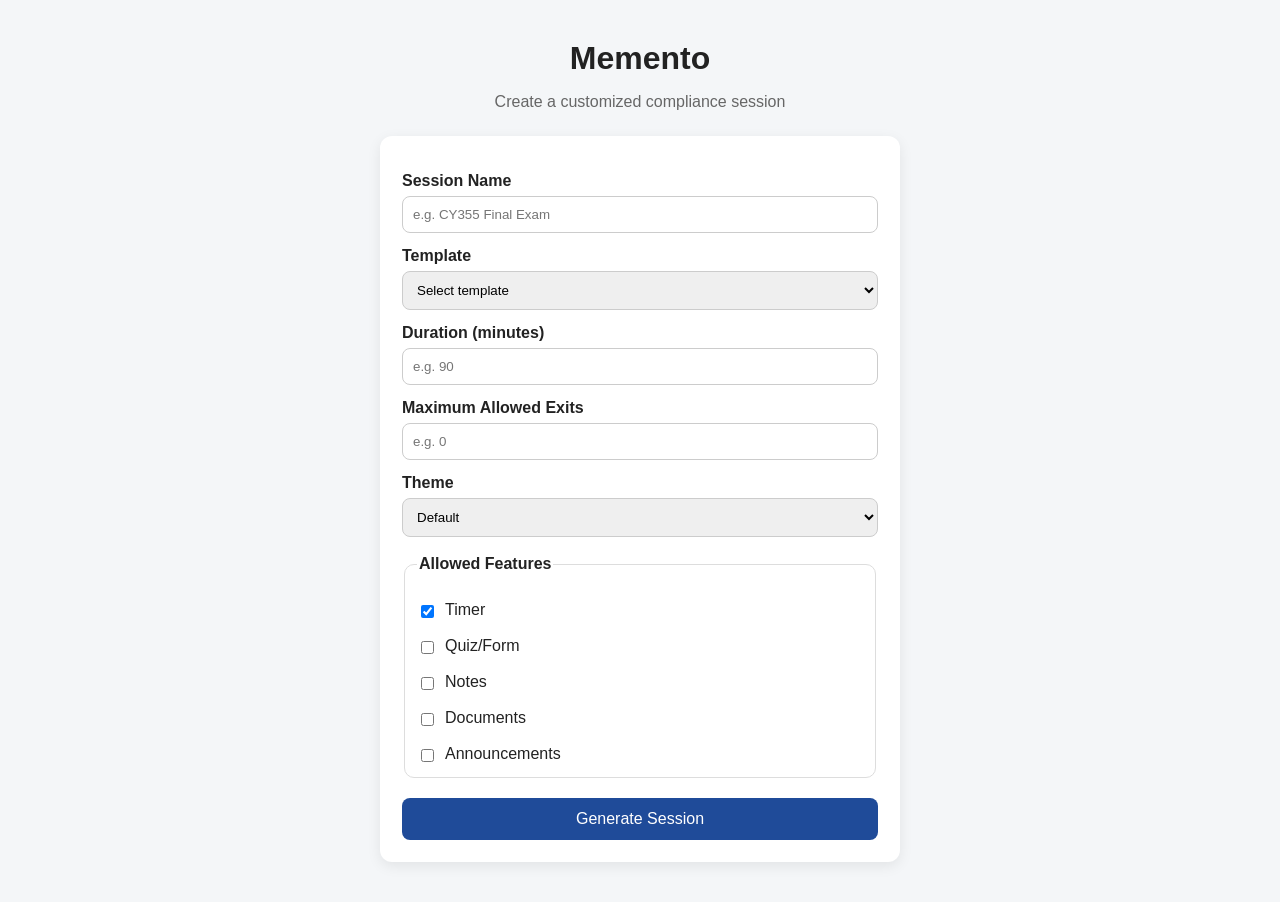
<file: frontend/index.html>
<!DOCTYPE html>
<html lang="en">
<head>
  <meta charset="UTF-8" />
  <meta name="viewport" content="width=device-width, initial-scale=1.0" />
  <title>Memento - Create Session</title>
  <link rel="stylesheet" href="style.css" />
</head>
<body>

  <main class="container">
    <h1>Memento</h1>
    <p class="subtitle">Create a customized compliance session</p>

    <form id="sessionForm" class="card">
      <label>Session Name</label>
      <input type="text" id="sessionName" placeholder="e.g. CY355 Final Exam" required />

      <label>Template</label>
      <select id="template" required>
        <option value="">Select template</option>
        <option value="assessment">Assessment</option>
        <option value="meeting">Meeting</option>
        <option value="training">Training</option>
        <option value="event">Event</option>
        <option value="custom">Custom</option>
      </select>

      <label>Duration (minutes)</label>
      <input type="number" id="duration" min="1" placeholder="e.g. 90" required />

      <label>Maximum Allowed Exits</label>
      <input type="number" id="maxExits" min="0" placeholder="e.g. 0" required />

      <label>Theme</label>
      <select id="theme">
        <option value="default">Default</option>
        <option value="academic">Academic</option>
        <option value="corporate">Corporate</option>
        <option value="event">Event</option>
        <option value="dark">Dark</option>
      </select>

      <fieldset>
        <legend>Allowed Features</legend>

        <label class="checkbox">
          <input type="checkbox" value="timer" checked />
          Timer
        </label>

        <label class="checkbox">
          <input type="checkbox" value="quiz" />
          Quiz/Form
        </label>

        <label class="checkbox">
          <input type="checkbox" value="notes" />
          Notes
        </label>

        <label class="checkbox">
          <input type="checkbox" value="documents" />
          Documents
        </label>

        <label class="checkbox">
          <input type="checkbox" value="announcements" />
          Announcements
        </label>
      </fieldset>

      <button type="submit">Generate Session</button>
    </form>

    <section id="result" class="result hidden">
      <h2>Session Generated</h2>
      <p id="sessionLink"></p>
    </section>
  </main>

  <script src="script.js"></script>
</body>
</html>
</file>
<file: frontend/style.css>
* {
  box-sizing: border-box;
}

body {
  margin: 0;
  font-family: Arial, sans-serif;
  background: #f4f6f8;
  color: #222;
}

.container {
  width: 90%;
  max-width: 520px;
  margin: 40px auto;
}

h1 {
  text-align: center;
  margin-bottom: 5px;
}

.subtitle {
  text-align: center;
  color: #666;
  margin-bottom: 25px;
}

.card, .result {
  background: white;
  padding: 22px;
  border-radius: 12px;
  box-shadow: 0 4px 14px rgba(0,0,0,0.08);
}

label, legend {
  font-weight: bold;
  margin-top: 14px;
  display: block;
}

input, select {
  width: 100%;
  padding: 10px;
  margin-top: 6px;
  border: 1px solid #ccc;
  border-radius: 8px;
}

fieldset {
  margin-top: 18px;
  border: 1px solid #ddd;
  border-radius: 10px;
  padding: 12px;
}

.checkbox {
  font-weight: normal;
  display: flex;
  gap: 8px;
  align-items: center;
}

.checkbox input {
  width: auto;
}

button {
  width: 100%;
  margin-top: 20px;
  padding: 12px;
  border: none;
  border-radius: 8px;
  background: #1f4b99;
  color: white;
  font-size: 16px;
  cursor: pointer;
}

button:hover {
  background: #173a78;
}

.hidden {
  display: none;
}

.result {
  margin-top: 20px;
}
</file>
